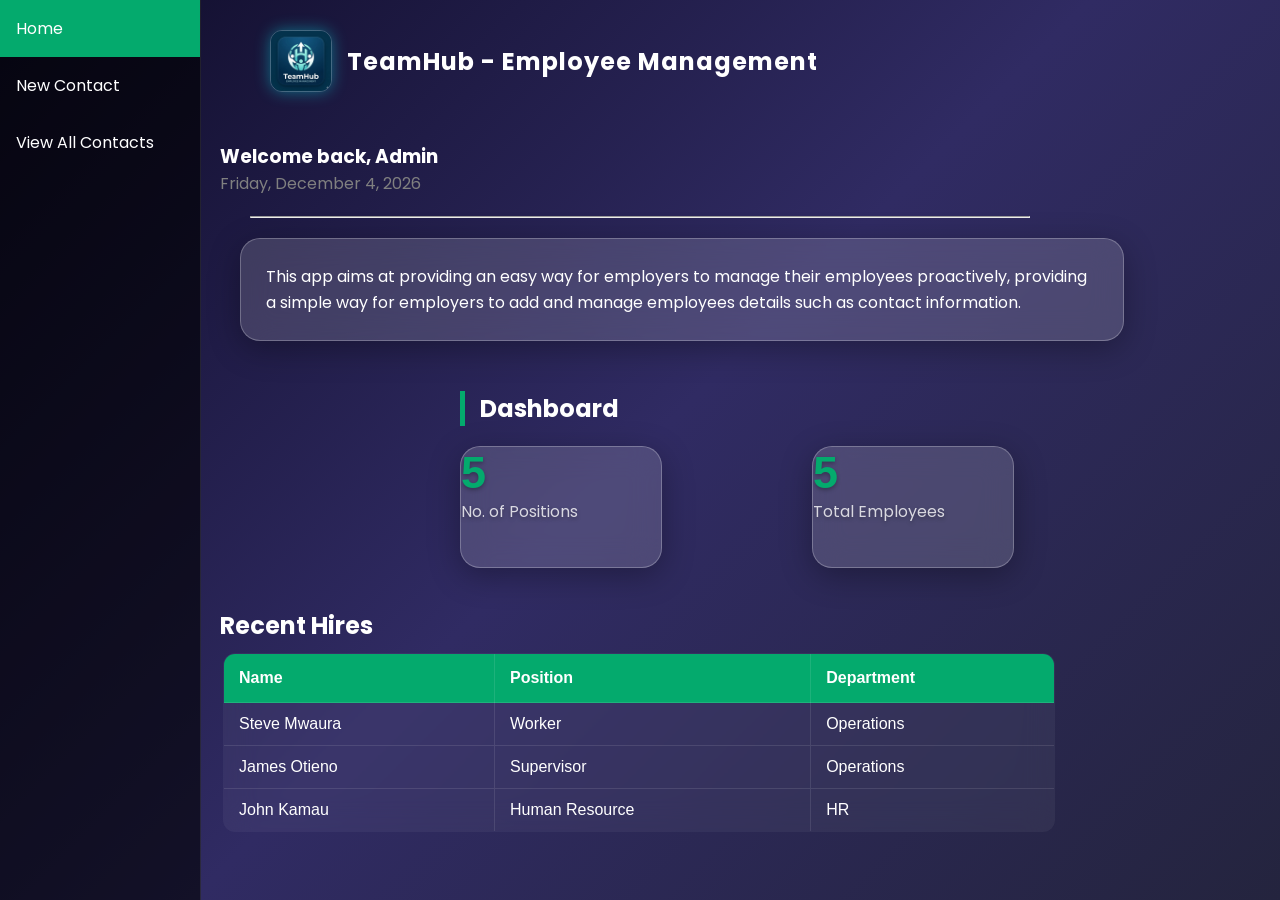
<file: index.html>
<!DOCTYPE html>
<html lang="en">
<head>
    <meta charset="UTF-8">
    <meta name="viewport" content="width=device-width, initial-scale=1.0">
    <title>Employee Management App</title>
    <link rel="stylesheet" href="styles.css">
    <link rel="icon" type="image/png" href="images/dashboard.png">
    <link href="https://fonts.googleapis.com/css2?family=Poppins:wght@400;600;700&display=swap" rel="stylesheet">
</head>
<body id="body_main" onload="updateDashboard()">
    <div  class="nav_bar">
        <nav>
            <a class="active" href="index.html">Home</a>
            <a href="new-contact.html">New Contact</a>
            <a href="view-contacts.html">View All Contacts</a>
        </nav>
    </div>
    <section>
        <div id="index_head">
            <h1><img src="images/logo.jpeg" alt="logo image">TeamHub - Employee Management</h1>
        </div>
    </section>
    <div id="welcome_header" style="margin-left: 200px; padding: 20px;">
        <h3 id="greeting">Welcome back, Admin</h3>
        <p id="current_date" style="color: gray;"></p>
    </div>
    <hr style="margin-left: 250px; margin-right: 250px;">
    <div id="description">
        <p>
            This app aims at providing an easy way for employers to manage their employees proactively, providing a simple way for employers to add and manage employees details such as contact information.
        </p>
    </div>
    <div id="dashboard">
        <h2>Dashboard</h2>
    <div id="cards">
    <section id="card_one">
        <p id="pos-count">0</p>
        <p>No. of Positions</p>
    </section>
    <section id="card_two">
        <p id="emp-count">0</p>
        <p>Total Employees</p>
    </section>
</div>
    </section>
    </div>
    </div>
    <div id="recent_hires_section" style="margin-left: 200px; padding: 20px;">
        <h2>Recent Hires</h2>
            <table id="recent_table" border="1" style="width: 80%; margin-top: 10px;">
                <thead>
                    <tr>
                        <th>Name</th>
                        <th>Position</th>
                        <th>Department</th>
                    </tr>
                </thead>
                    <tbody id="recent_body">
                </tbody>
            </table>
    </div>
    <script src="main.js"></script>
</body>
</html>
</file>
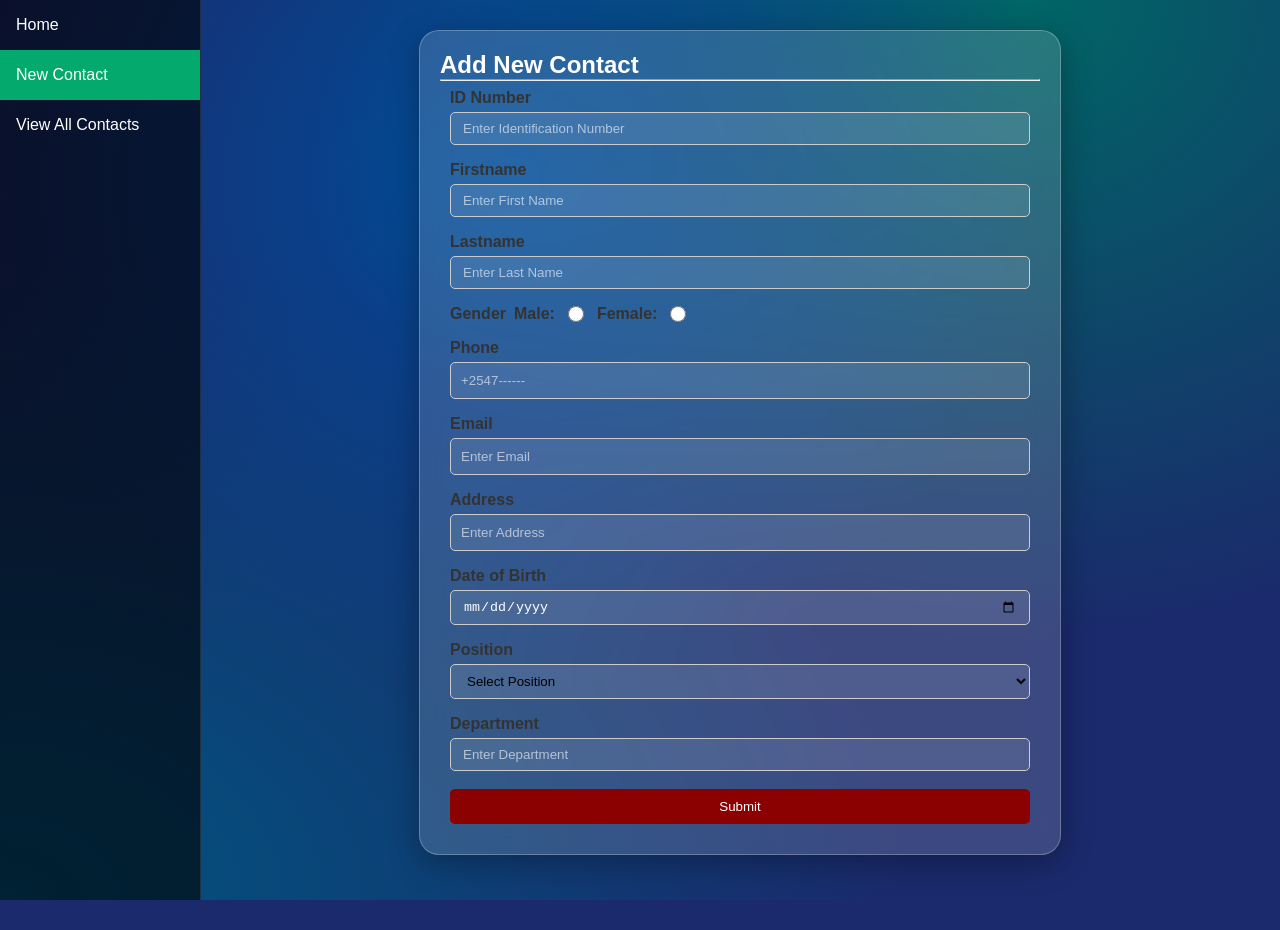
<file: new-contact.html>
<!DOCTYPE html> 
<html lang="en">
<head>
    <meta charset="UTF-8">
    <meta name="viewport" content="width=device-width, initial-scale=1.0">
    <title>New Contact</title>
    <link rel="stylesheet" href="styles.css">
    <link rel="icon" type="image/png" href="images/contact.png">
</head>
<body id="body_new">
    <div  class="nav_bar">
        <nav>
            <a href="index.html">Home</a>
            <a class="active" href="new-contact.html">New Contact</a>
            <a href="view-contacts.html">View All Contacts</a>
        </nav>
    </div>
    <div class="form">
    <form>
        <h2>Add New Contact</h2>
        <hr>
        <div id="iD">
        <label for="Id">ID Number</label>
        <input id="Id" type="number" name="id_number" placeholder="Enter Identification Number">
        </div>

        <div id="fm">
        <label for="firstname">Firstname</label>
        <input id="firstname" type="text" name="firstname" placeholder="Enter First Name">
        </div>

        <div id="lm">
        <label for="lastname">Lastname</label>
        <input id="lastname" type="text" name="lastname" placeholder="Enter Last Name">
        </div>

        <div id="gen">
        <label for="Gender">Gender</label>    
            <label for="male">Male:</label>
            <input id="male" name="gender" type="radio" value="male">
            <label for="female">Female:</label>
            <input id="female" name="gender" type="radio" value="female">
        </div>

        <div id="div_phone">
        <label for="phone">Phone</label>
        <input id="phone" type="tel" name="phone" placeholder="+2547------">
        </div>

        <div id="div_email">
        <label for="email">Email</label>
        <input id="email" type="email" name="email" placeholder="Enter Email">
        </div>

        <div id="div_address">
        <label for="address">Address</label>
        <input id="address" type="text" name="address" placeholder="Enter Address">
        </div>

        <div id="dob">
        <label for="DOB">Date of Birth</label>
        <input id="DOB" type="date" name="DOB">
        </div>

        <div id="poS">
        <label for="pos">Position</label>
        <select id="pos" name="position" required>
            <option value="" disabled selected hidden>Select Position</option>
            <option>Manager</option>
            <option>Assistant Manager</option>
            <option>Human Resource</option>
            <option>Supervisor</option>
            <option>Worker</option>
        </select>
        </div>

        <div id="dep">
        <label for="department">Department</label>
        <input id="department" type="text" name="department" placeholder="Enter Department">
        </div>

        <div id="submit">
        <button type="button" onclick="submitAlert()">Submit</button>
        </div>
    </form>
    </div>   
    <script src="main.js"></script>
</body>
</html>
</file>
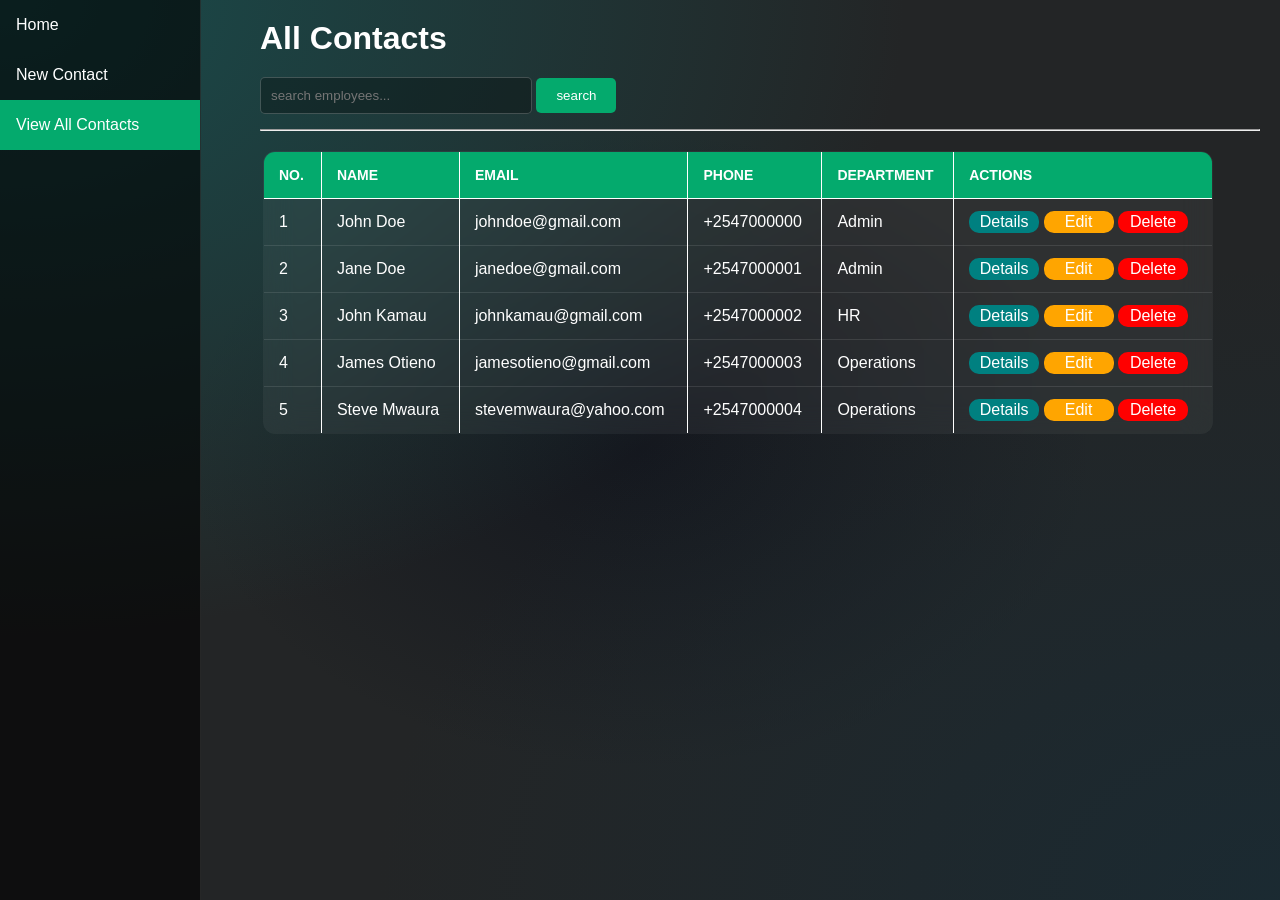
<file: view-contacts.html>
<!DOCTYPE html>
<html lang="en">
<head>
    <meta charset="UTF-8">
    <meta name="viewport" content="width=device-width, initial-scale=1.0">
    <title>All Contacts</title>
    <link rel="stylesheet" href="styles.css">
    <link rel="icon" type="image/png" href="images/contacts.png">
</head>
<body id="body_view" onload="loadContacts()">
    <div  class="nav_bar">
        <nav>
            <a href="index.html">Home</a>
            <a href="new-contact.html">New Contact</a>
            <a class="active" href="view-contacts.html">View All Contacts</a>
        </nav>
    </div>
        <div class="table">
        <h1>All Contacts</h1>
        <input class="search_contact" type="text" name="search" placeholder="search employees...">
        <button type="button" id="search_button">search</button>
        <hr>
        <table id="view_table" border="1">
            <thead>
                <tr>
                    <th>No.</th> <th>Name</th> <th>Email</th> <th>Phone</th> <th>Department</th> <th>Actions</th>
                </tr>
            </thead>
            <tbody>
                <!-- Commented out the data since I moved it to JS -->


                <!-- <tr>
                    <td>1</td> <td>John Doe</td> <td>johndoe@gmail.com</td> <td>+2547000000</td> <td>Manager</td> <td><button class="button_detail" type="button">Details</button> <button class="button_edit" type="button" onclick="editAlert()">Edit</button> <button class="button_del" type="button" onclick="deleteConfirm()">Delete</button> </td>
                </tr>
                <tr>
                    <td>2</td> <td>Jane Doe</td> <td>janedoe@gmail.com</td> <td>+2547000001</td> <td>Assistant Manager</td> <td><button type="button" class="button_detail">Details</button> <button class="button_edit" type="button" onclick="editAlert()">Edit</button> <button class="button_del" type="button" onclick="deleteConfirm()">Delete</button> </td>
                </tr>
                <tr>
                    <td>3</td> <td>John Kamau</td> <td>johnkamau@gmail.com</td> <td>+2547000002</td> <td>Human Resource</td> <td><button class="button_detail" type="button">Details</button> <button class="button_edit" type="button" onclick="editAlert()">Edit</button> <button class="button_del" type="button" onclick="deleteConfirm()">Delete</button> </td>
                </tr>
                <tr>
                    <td>4</td> <td>James Otieno</td> <td>jamesotieno@gmail.com</td> <td>+2547000003</td> <td>Supervisor</td> <td><button class="button_detail" type="button">Details</button> <button class="button_edit" type="button" onclick="editAlert()">Edit</button> <button class="button_del" type="button" onclick="deleteConfirm()">Delete</button> </td>
                </tr>
                 <tr>
                    <td>5</td> <td>Steve Mwaura</td> <td>stevemwaura@yahoo.com</td> <td>+2547000004</td> <td>Worker</td> <td><button class="button_detail" type="button">Details</button> <button class="button_edit" type="button" onclick="editAlert()">Edit</button> <button class="button_del" type="button" onclick="deleteConfirm()">Delete</button> </td>
                </tr> -->

                
            </tbody>
        </table>
        </div>
        <script src="main.js"></script>
</body>
</html>
</file>
<file: styles.css>
.nav_bar{
    height: 100%;
    width: 200px;
    position: fixed;
    z-index: 1;
    top: 0;
    left: 0;
    background-color: rgba(0, 0, 0, 0.6); /* Semi-transparent black */
    border-right: 1px solid rgba(255, 255, 255, 0.1);
    overflow-x: hidden;
}

.nav_bar a{
    color: white;
    padding: 16px;
    text-decoration: none;
    display: block;
}

.nav_bar a:hover{
    background-color: teal;
    color: navy;
}

.nav_bar a.active{
    background-color: #04AA6D;
}

body {
    font-family: 'Poppins', sans-serif;
}

#description {
    margin-left: 240px;
    margin-top: 20px;
    padding: 25px;
    width: 65%;
    background: rgba(255, 255, 255, 0.7); 
    backdrop-filter: blur(10px);
    border: 1px solid rgba(255, 255, 255, 0.3);
    border-radius: 15px;
    box-shadow: 0 8px 32px 0 rgba(31, 38, 135, 0.15);
    font-family: 'Poppins', sans-serif;
    color: white !important;
}

#index_head {
    margin-left: 240px;
    padding: 30px;
}

#index_head h1 {
    color: white !important;
}

.form{
    margin-left: 200px;
    margin-top: 30px;
    display: flex;
    justify-content: center;
    
}

.table {
    margin-left: 240px;
    padding: 20px;
    color: black;
}
.table h1{
    color: white;
    margin-bottom: 20px;
}

.table th, .table td{
    border: 1px solid;
    text-align: left;
}

.table table{
    width: 95%;
    border-collapse: collapse;
    margin-top: 20px;
}

#search_button {
    padding: 10px 20px;
    background-color: #04AA6D;
    border: none;
    color: white;
    cursor: pointer;
    border-radius: 5px;
}

.search_contact{
    width: 300px;
    -webkit-transition: width 1.0s ease-in-out;
    transition: width 1.0s ease-in-out;
    margin-bottom: 15px;
    padding: 10px;
    border-radius: 5px;
    border: 1px solid rgba(255, 255, 255, 0.2);
    background: rgba(0, 0, 0, 0.3);
    color: white;
    width: 250px;
}

.search_contact:focus{
    width: 300px;
}

#iD{
    padding: 10px;
}

#fm{
    padding: 10px;
}

#lm{
    padding: 10px;
}

#gen{
    padding: 10px;
}

#phone{
    padding: 10px;
}

#email{
    padding: 10px;
}

#address{
    padding: 10px;
}

#dob{
    padding: 10px;
}

#poS{
    padding: 10px;
}

#dep{
    padding: 10px;
}

#submit{
    padding: 10px;
}

.button_detail{
    background-color: teal;
    cursor: pointer;
    border-radius: 10px;
    color: white;
    border: 2px solid teal;
    font-size: 16px;
}

.button_del{
    background-color: red !important;
    cursor: pointer;
    border-radius: 10px;
    border: 2px solid red;
    color: white;
    font-size: 16px;
}

.button_edit{
    background-color: orange;
    cursor: pointer;
    border-radius: 10px;
    color: white;
    border: 2px solid orange;
    font-size: 16px;
}

table{
    border-collapse: collapse;
    border: 1px solid;
    font-family: Arial, Helvetica, sans-serif;
    width: 100%;
    margin-left: 3px;
}

th, td{
    padding: 10px;
}

th{
    background-color: rgb(4, 170, 109);
}

tr{
    background-color: lightgray;
}

tr :hover{
    cursor: pointer;
}

#search_button:hover{
    background-color: green;
}

#body_main {
    min-height: 100vh;
    background: linear-gradient(135deg, #0f0c29 0%, #302b63 50%, #24243e 100%);
    background-attachment: fixed;
    margin: 0;
    color: white;
}

#body_new {
    min-height: 100vh;
    background-color: #1a2a6c;
    background-image: 
        radial-gradient(at 40% 20%, hsla(210,100%,30%,1) 0, transparent 50%),
        radial-gradient(at 80% 0%, hsla(180,100%,20%,1) 0, transparent 50%),
        radial-gradient(at 0% 100%, hsla(200,100%,25%,1) 0, transparent 50%);
    background-attachment: fixed;
    margin: 0;
}
#body_view {
    min-height: 100vh;
    background-color: #232526;
    background-image: 
        radial-gradient(at 0% 0%, hsla(180,50%,20%,1) 0, transparent 50%),
        radial-gradient(at 100% 100%, hsla(200,30%,15%,1) 0, transparent 50%),
        radial-gradient(at 50% 50%, hsla(220,20%,10%,1) 0, transparent 50%);
    background-attachment: fixed;
    margin: 0;
}
.form form{
    background: rgba(255, 255, 255, 0.15) !important;
    backdrop-filter: blur(15px);
    -webkit-backdrop-filter: blur(15px);
    padding: 20px;
    border: 1px solid rgba(255, 255, 255, 0.25) !important;
    border-radius: 20px;
    box-shadow: 0 8px 32px 0 rgba(0, 0, 0, 0.3);
    color: white; 
    width: 600px;
}


#iD label, #fm label, #lm label, #div_phone label, 
#div_email label, #div_address label, #dob label, 
#poS label, #dep label {
    display: block;
    margin-bottom: 5px;
    font-weight: 600;
    color: #333;
}

#gen label {
    display: inline;
    width: auto;
    padding-left: 0;
    font-weight: 600;
    color: #333;
    margin-right: 5px;
}

.form input, .form select {
    background: rgba(255, 255, 255, 0.1);
    border: 1px solid rgba(255, 255, 255, 0.3);
    color: white;
}


.form input::placeholder {
    color: rgba(255, 255, 255, 0.6);
}

input[type="radio"]{
        width: 16px !important;
    height: 16px;
    margin-right: 5px;
}

#submit button {
    background-color: darkred;
    color: white;
    padding: 10px 20px;
    border: none;
    border-radius: 5px;
    cursor: pointer;
    transition: ease-in-out 0.5s;
    box-sizing: border-box;
    width: 100%;
}

#gen label:first-child {
    margin-right: 0;
}

tr:nth-child(even) {
    background-color: white;
}
tr:nth-child(odd) {
    background-color: lightgray;
}

.button_detail, .button_edit, .button_del {
    width: 70px;
}

#submit button:hover{
    background-color: lightgreen;
    transition: back;
}

#dashboard{
    margin-left: 200px;
    padding: 20px;
    /* display: flex; */
}

#cards {
    margin-left: 240px;
    display: flex;
    gap: 150px;
    margin-top: 20px;
}
#card_one, #card_two {
    width: 200px;
    height: 120px;
    border-radius: 10px;
    flex-direction: column;
    box-shadow: 3px 3px 8px rgba(0,0,0,0.3);
    transition: transform 0.3s ease;
}

#card_one{
    background-color: aquamarine;
    background: linear-gradient(135deg, #00b09b, #96c93d);
   
}

#card_two{
    background-color: aqua;
    background: linear-gradient(135deg, aqua, #007a4d);
}

#body_main {
    min-height: 100vh;
}
* {
    margin: 0;
    padding: 0;
}

#card_one p:first-child, #card_two p:first-child {
    font-size: 45px;
    font-weight: 700;
    color:#04AA6D;
    font-family: 'Segoe UI', Tahoma, Geneva, Verdana, sans-serif;
}

#card_one p:last-child, #card_two p:last-child {
    color: rgba(255, 255, 255, 0.8);
    font-weight: 400;
}

#card_one:hover, #card_two:hover {
    transform: translateY(-10px);
}

#index_head img {
    width: 60px;
    height: auto;
    vertical-align: middle;
    margin-right: 10px;
}

.form input, .form select {
    width: 100%;
    padding: 8px 12px;
    border: 1px solid #ccc;
    border-radius: 5px;
    box-sizing: border-box;
}

#iD, #fm, #lm, #gen, #div_phone, 
#div_email, #div_address, #dob, #poS, #dep {
    padding: 8px 10px;
}

#gen {
    display: flex;
    align-items: center;
    gap: 8px;
    padding: 8px 10px;
    flex-wrap: wrap;
}

#index_head img {
    width: 60px;
    height: 60px;
    border-radius: 12px;
    vertical-align: middle;
    margin-right: 15px;
    object-fit: cover;
    filter: drop-shadow(0 0 8px rgba(0, 255, 255, 0.4)); 
    border: 1px solid rgba(255, 255, 255, 0.2);
}

#index_head h1 {
    display: flex;
    align-items: center;
    font-weight: 700;
    color: #ffffff !important;
    letter-spacing: 1px;
}
#dashboard h2 {
    margin-bottom: 20px;
    color: white;
    border-left: 5px solid #04AA6D;
    padding-left: 15px;
    margin-left: 240px;
    margin-top: 30px;

}

#description, #card_one, #card_two {
    background: rgba(255, 255, 255, 0.15) !important; 
    backdrop-filter: blur(15px);
    -webkit-backdrop-filter: blur(15px);
    
    border: 1px solid rgba(255, 255, 255, 0.25) !important;
    border-radius: 20px;
    box-shadow: 0 8px 32px 0 rgba(0, 0, 0, 0.3);
}
#description p {
    color: #ffffff;
    line-height: 1.6;
}

#index_head h1, #dashboard h2 {
    color: #ffffff;
}

#card_one p, #card_two p {
    color: #ffffff;
    text-shadow: 0 2px 4px rgba(0,0,0,0.3);
}

#recent_hires_section {
    color: #000000 !important;
}

#recent_hires_section h2 {
    color: white !important;
}

#recent_hires_table {
    width: 95%;
    margin-top: 20px;
    border-collapse: collapse;
    background: rgba(255, 255, 255, 0.05) !important; 
    backdrop-filter: blur(15px);
    -webkit-backdrop-filter: blur(15px);
    border: 1px solid rgba(255, 255, 255, 0.1);
    border-radius: 12px;
    overflow: hidden;
}


#view_table {
    width: 95%;
    margin-top: 20px;
    border-collapse: collapse;
    background: rgba(255, 255, 255, 0.05) !important; 
    backdrop-filter: blur(15px);
    -webkit-backdrop-filter: blur(15px);
    border: 1px solid rgba(255, 255, 255, 0.1);
    border-radius: 12px;
    overflow: hidden;
}

#view_table th {
    background-color: #04AA6D;
    color: white;
    padding: 15px;
    text-align: left;
    text-transform: uppercase;
    font-size: 14px;
}

#view_table td {
    padding: 12px 15px;
    color: white !important;
    border-bottom: 1px solid rgba(255, 255, 255, 0.1);
}

#view_table tr:nth-child(even), 
#view_table tr:nth-child(odd) {
    background-color: transparent !important;
}

#view_table tr:hover {
    background-color: rgba(255, 255, 255, 0.1);
}

#recent_table {
    width: 95%;
    margin-top: 20px;
    border-collapse: collapse;
    background: rgba(255, 255, 255, 0.05) !important; 
    backdrop-filter: blur(15px);
    -webkit-backdrop-filter: blur(15px);
    border: 1px solid rgba(255, 255, 255, 0.1);
    border-radius: 12px;
    overflow: hidden;
}

#recent_table tr, 
#recent_table td {
    background-color: transparent !important;
    color: white !important;
    border-bottom: 1px solid rgba(255, 255, 255, 0.1);
    padding: 12px 15px;
}

#recent_table th {
    background-color: #04AA6D !important;
    color: white;
    padding: 15px;
    text-align: left;
}

#pos{
    color: black;
}
</file>
